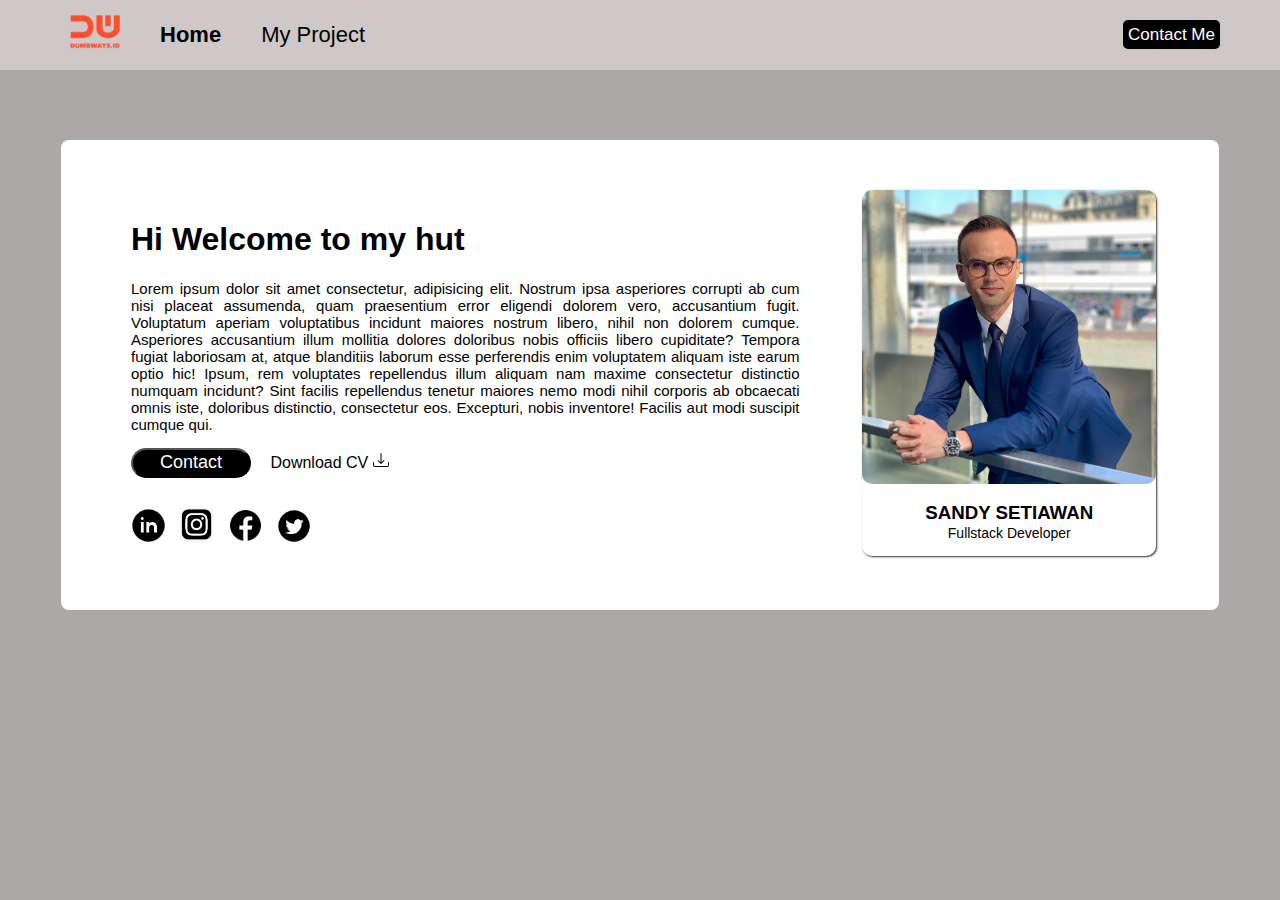
<file: index.html>
<html>
  <head>
    <title>Tugas Hari Ketiga || Submission Contact</title>
    <link rel="stylesheet" href="style.css" />
  </head>

  <body>
    <!-- Navbar Start -->

    <nav>
      <ul>  
        <li>
          <a href="index.html"><img src="Assets/image/logo1.png" width="50px" /></a>
        </li>
        <li ><a href="index.html" style="font-weight: bold;">Home</a></li>
        <li style="width: 300px;"><a href="#">My Project</a></li>
        <li class="nav-flex">
          <a href="form.html"><button" class="btn-contact1">Contact Me</button></a>
        </li>
      </ul>
    </nav>

    <!-- Navbar End -->

    <!-- Content Start -->
    <div class="container">
      
      <div class="isi">
      <h1>Hi Welcome to my hut</h1>
      <p>
        Lorem ipsum dolor sit amet consectetur, adipisicing elit. Nostrum ipsa asperiores corrupti ab cum nisi placeat assumenda, quam praesentium error eligendi dolorem vero, accusantium fugit. Voluptatum aperiam voluptatibus incidunt
        maiores nostrum libero, nihil non dolorem cumque. Asperiores accusantium illum mollitia dolores doloribus nobis officiis libero cupiditate? Tempora fugiat laboriosam at, atque blanditiis laborum esse perferendis enim voluptatem
        aliquam iste earum optio hic! Ipsum, rem voluptates repellendus illum aliquam nam maxime consectetur distinctio numquam incidunt? Sint facilis repellendus tenetur maiores nemo modi nihil corporis ab obcaecati omnis iste, doloribus
        distinctio, consectetur eos. Excepturi, nobis inventore! Facilis aut modi suscipit cumque qui.
      </p>

      <a href="form.html"><button class="btn-contact">Contact</button></a>
      <a href="#" class="download-cv">Download CV <img src="Assets/icon/icon-download.svg" alt="" /></a>

      <div class="icons">
        <a href="#">
          <img src="Assets/icon/linked.png" width="35px" alt="" />
        </a>
        <a href="#">
          <img src="Assets/icon/instagram2.png" width="33px" style="border-radius: 15px;" alt="" />
        </a>
        <a href="#">
          <img src="Assets/icon/facebook.png" width="35px" alt="" />
        </a>
        <a href="#">
          <img src="Assets/icon/twitter.png" width="34px" alt="" />
        </a>
      </div>
    </div>


      <div>
          <div class="card">
            <img src="Assets/image/foto.jpg" />
            <div class="card-body">
              <h3 class="card-title">SANDY SETIAWAN</h3>
              <p class="card-text">Fullstack Developer</p>
            </div>
          </div>
    </div>
    </div>
    <!-- Content End -->
  </body>
</html>
</file>
<file: style.css>
/* Body */
body {
  background-color: rgb(173, 168, 168);
  font-family: sans-serif;
  margin: 0;
  padding: 0;
}

/* Navbar */
nav {
  background-color: rgb(207, 200, 200);
  width: 100%;
  height: 70px;
  align-items: center;
  display: flex;
}

nav ul {
  display: flex;
  list-style-type: none;
  align-items: center;
  width: 100%;
  margin-left: 10px;
}

nav ul li {
  margin: 20px;
  padding-right: 10px;
  margin-right: 10px;
  font-size: 22px;
}

nav ul li:hover {
  font-weight: bold;
}

a {
  text-decoration: none;
  color: black;
}

.nav-flex {
  display: flex;
  align-items: center;
  cursor: pointer;
  padding-right: 0;
  margin-left: auto;
  justify-content: center;
  margin-right: 60px;
  height: 40px;
}

.btn-contact1 {
  background-color: black;
  color: white;
  padding: 5px;
  border-radius: 5px;
  text-align: center;
  font-size: 17px;
  width: 120%;
  justify-items: center;
}

.btn-contact1:hover {
  background-color: rgb(232, 118, 76);
  color: black;
  border: none;
}

/* End navbar */

/* ISI KONTEN */
.container {
  width: 85%;
  height: 420px;
  background-color: white;
  margin: auto;
  margin-top: 70px;
  border-radius: 8px;
  display: flex;
  padding-top: 50px;
  padding-left: 70px;
}

.container a {
  text-decoration: none;
  color: black;
}

.isi {
  width: 150%;
  padding-top: 10px;
}

p {
  text-align: justify;
  font-size: 15px;
}

.download-cv:hover {
  background-color: wheat;
  border-radius: 5px;
}

.btn-contact {
  width: 120px;
  height: 30px;
  background-color: black;
  color: white;
  margin-left: auto;
  margin-right: 15px;
  justify-content: center;
  align-items: center;
  border-radius: 25px;
  cursor: pointer;
  font-size: 18px;
}

.btn-contact:hover {
  background-color: rgb(232, 118, 76);
  color: black;
  border: none;
}

/* icon */
.icons {
  width: 50%;
  margin-top: 5px;
  text-decoration: none;
}

.icons a img {
  padding: 10px;
  padding-top: 25px;
  list-style-type: none;
  border-radius: 10px;
  padding-left: 0;
}

/* card */
.card {
  background-color: red;
  width: 70%;
  margin: auto;
  text-align: center;
  border-radius: 10px;
  background-color: #fff;
  box-shadow: 1px 1px 2px rgb(49, 47, 47);
}

.card img {
  width: 100%;
  border-radius: 10px;
}

.card h3 {
  margin-bottom: 1px;
  font-weight: bold;
}

.card p {
  text-align: center;
  margin-top: 0;
  font-size: 14px;
  font-weight: normal;
  padding-bottom: 15px;
}
</file>
